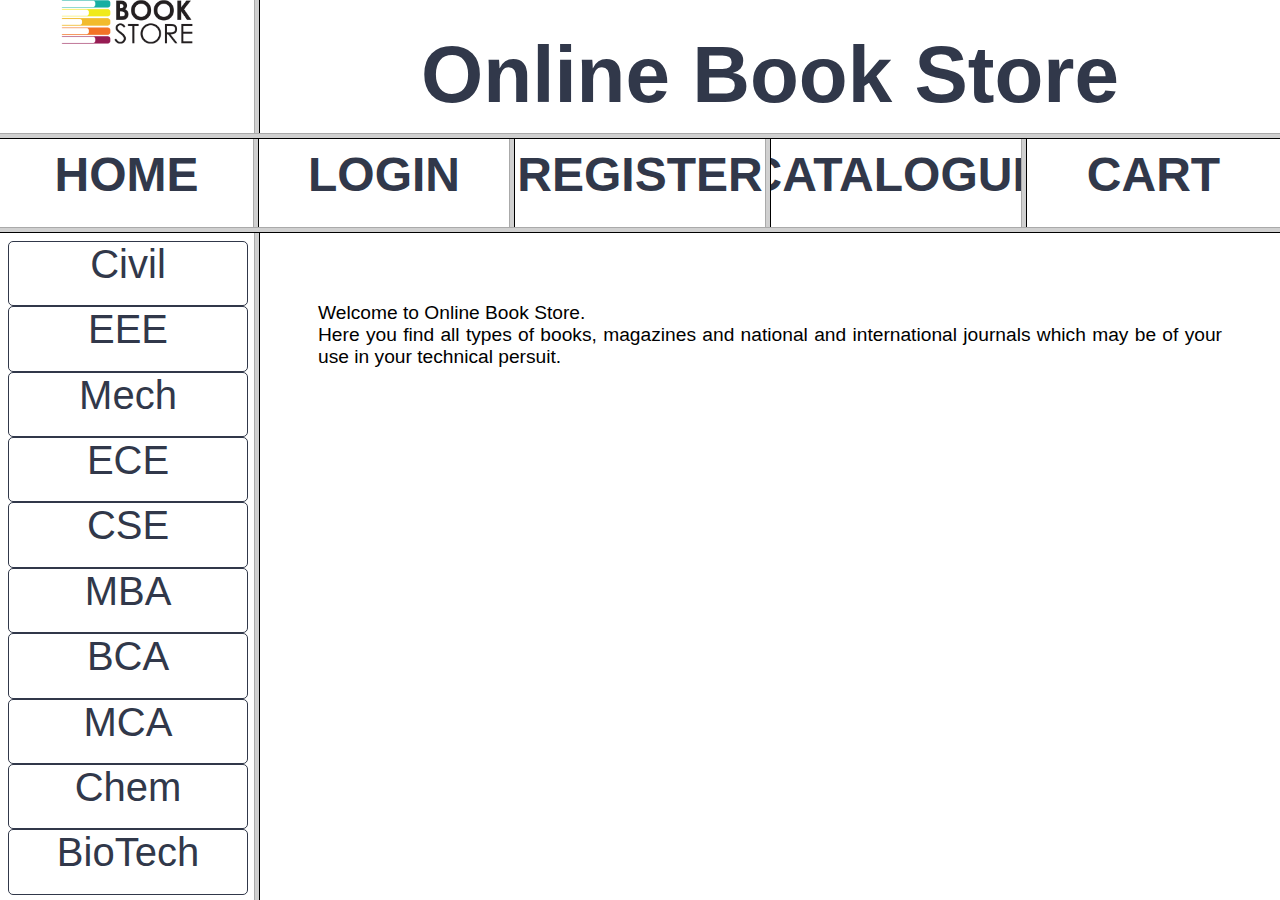
<file: index.html>
<!DOCTYPE html>
<html>

<head>
    <meta charset="utf-8">
    <meta name="viewport" content="width=device-width, initial-scale=1">
    <title>Online Book Store</title>
    <link rel="stylesheet" href="https://cdnjs.cloudflare.com/ajax/libs/font-awesome/6.5.1/css/all.min.css"
        integrity="sha512-DTOQO9RWCH3ppGqcWaEA1BIZOC6xxalwEsw9c2QQeAIftl+Vegovlnee1c9QX4TctnWMn13TZye+giMm8e2LwA=="
        crossorigin="anonymous" referrerpolicy="no-referrer" />
</head>
<frameset rows="15%,10%,*">
    <frameset cols="20%,*">
        <frame name="f11" src="logo.html" scrolling="no"></frame>
        <frame name="f12" src="title.html" scrolling="no"></frame>
    </frameset>
    <frameset cols="20.3%,20%,20%,20%,20%">
        <frame name="f21" src="home.html" scrolling="no"></frame>
        <frame name="f22" src="login.html" scrolling="no"></frame>
        <frame name="f23" src="reg.html" scrolling="no"></frame>
        <frame name="f24" src="cat.html" scrolling="no"></frame>
        <frame name="f25" src="cart.html" scrolling="no"></frame>
    </frameset>
    <frameset cols="20%,*">
        <frame name="f31" src="branches.html" scrolling="no"></frame>
        <frame name="f32" src="homepage.html" scrolling="no"></frame>
    </frameset>
</frameset>

</html>
</file>
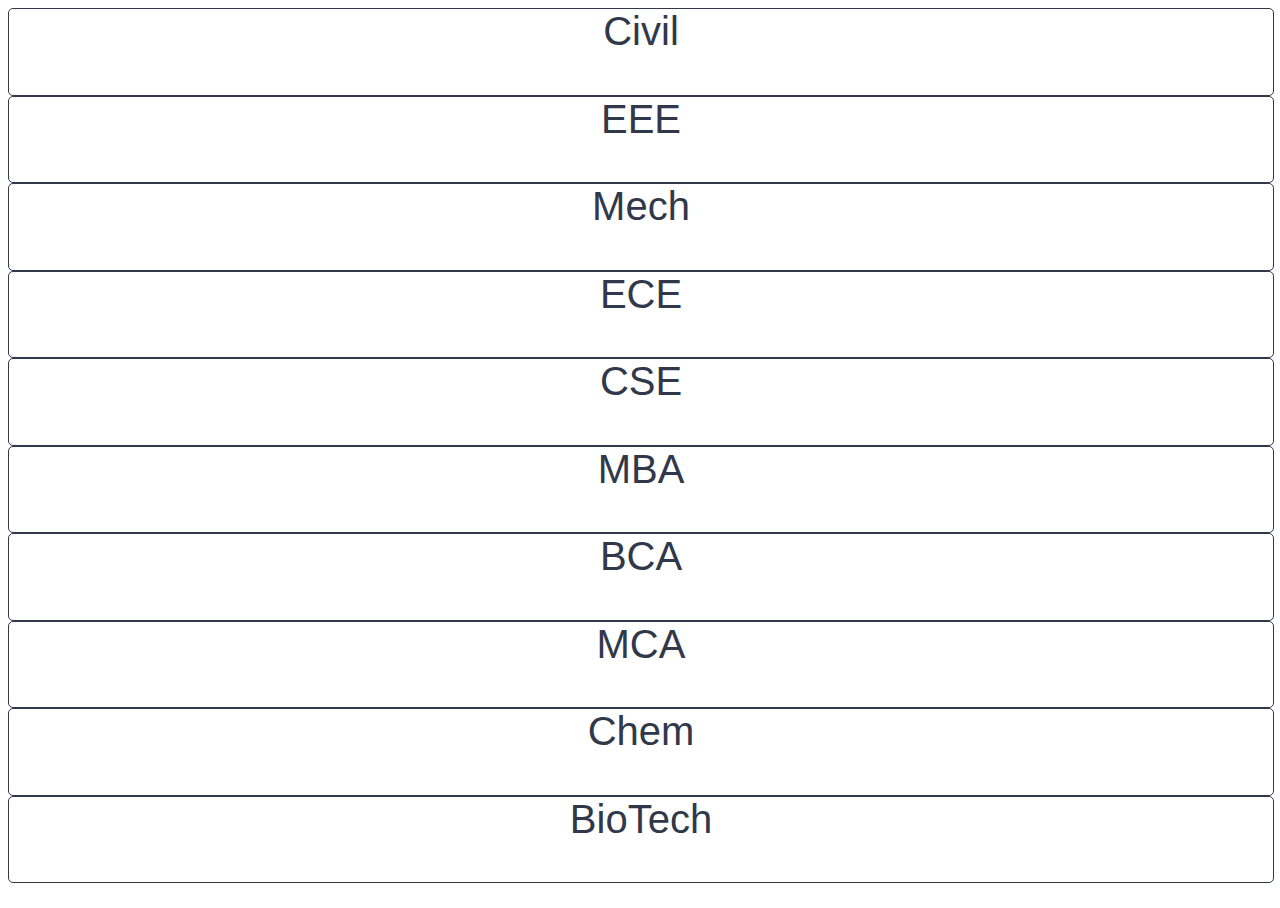
<file: branches.html>
<!DOCTYPE html>
<html style="height: 100vh;">

<head>
    <meta charset="utf-8">
    <meta name="viewport" content="width=device-width, initial-scale=1">
    <title></title>
    <style>
        body{
            display: flex;
            justify-content: center;
            align-items: center;
            height: 100%;
        }
        ul {
            margin: 0;
            padding: 0;
            height: 100%;
            width: 100%;
            list-style: none;
        }
        li {
            border: .5px solid #31384a;
            width: 100%;
            height: 9.5%;
            font-size: 2.5em;
            border-radius: 5px;
            font-family: 'Poppins', sans-serif;
            color: #31384a;
            font-stretch: ultra-expanded;
            padding: 0px;
            text-align: center;
        }
    </style>
</head>

<body>
    <ul>
        <li>Civil</li>
        <li>EEE</li>
        <li>Mech</li>
        <li>ECE</li>
        <li>CSE</li>
        <li>MBA</li>
        <li>BCA</li>
        <li>MCA</li>
        <li>Chem</li>
        <li>BioTech</li>
    </ul>
</body>

</html>
</file>
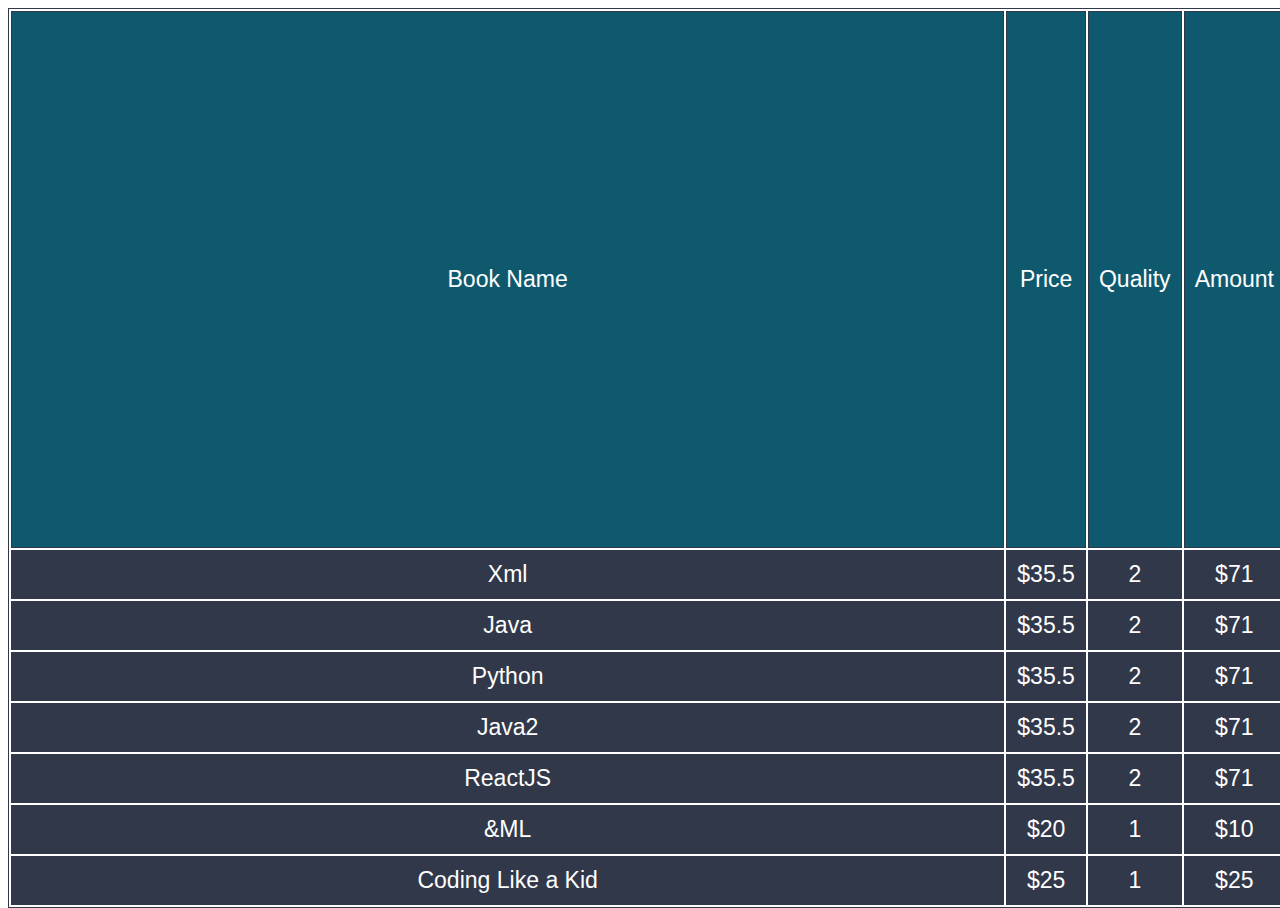
<file: cartpage.html>
<!DOCTYPE html>
<html lang="en">

<head>
    <meta charset="UTF-8">
    <meta name="viewport" content="width=device-width, initial-scale=1.0">
    <title>Document</title>
    <style>
        * {
            height: 100%;
            width: 100%;
        }
        table,
        td {
            font-family: 'Poppins', sans-serif;
            font-size: 1.2em;
            border: .5px solid #31384a;
            text-align: center;
            color: #fff;
        }

        #tablehead {
            background-color: #0f596e;
        }

        tr {
            background-color: #31384a;
        }
    </style>
</head>

<body>
    <table cellpadding="10" style="border: .5px solid #31384a;">
        <tr id="tablehead">
        <td>Book Name</td>
        <td>Price</td>
        <td>Quality</td>
        <td>Amount</td>
        </tr>
        <tr>
            <td>Xml</td>
            <td>$35.5</td>
            <td>2</td>
            <td>$71</td>
        </tr>
        <tr>
            <td>Java</td>
            <td>$35.5</td>
            <td>2</td>
            <td>$71</td>
        </tr>
        <tr>
            <td>Python</td>
            <td>$35.5</td>
            <td>2</td>
            <td>$71</td>
        </tr>
        <tr>
            <td>Java2</td>
            <td>$35.5</td>
            <td>2</td>
            <td>$71</td>
        </tr>
        <tr>
            <td>ReactJS</td>
            <td>$35.5</td>
            <td>2</td>
            <td>$71</td>
        </tr>
        <tr>
            <td>&ML</td>
            <td>$20</td>
            <td>1</td>
            <td>$10</td>
        </tr>
        <tr>
            <td>Coding Like a Kid</td>
            <td>$25</td>
            <td>1</td>
            <td>$25</td>
        </tr>
</body>

</html>
</file>
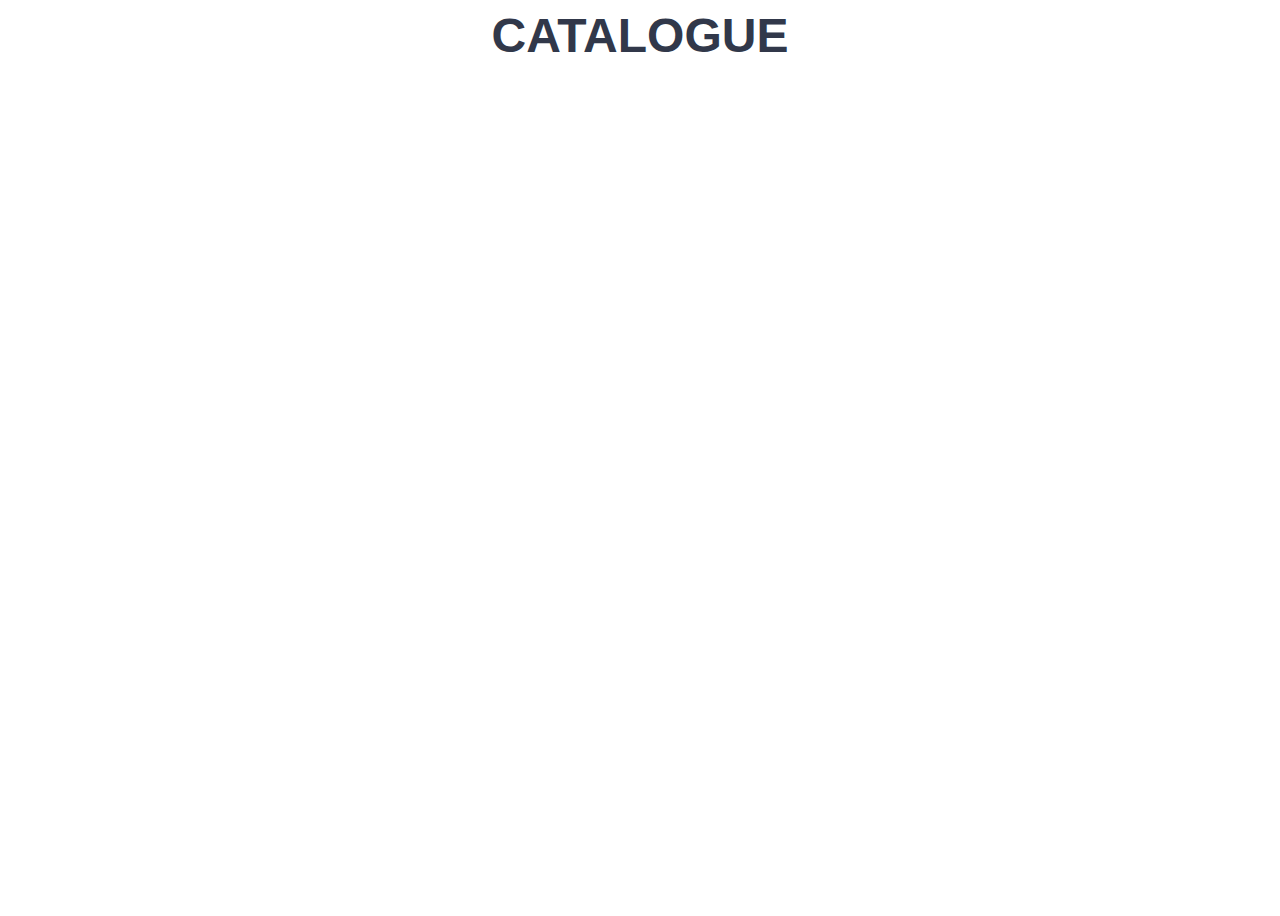
<file: cat.html>
<!DOCTYPE html>
<html>

<head>
    <meta charset="utf-8">
    <meta name="viewport" content="width=device-width, initial-scale=1">
    <title></title>
    <style>
        body {
            display: flex;
            justify-content: center;
            height: 100vh;
        }

        a {
            font-weight: 800;
            font-size: 3em;
            text-decoration: none;
            color: #31384a;
            font-stretch: expanded;
            font-family: 'Poppins', sans-serif;
        }
    </style>
</head>

<body>
    <a href="catalogue.html" target="f32">CATALOGUE</a>
</body>

</html>
</file>
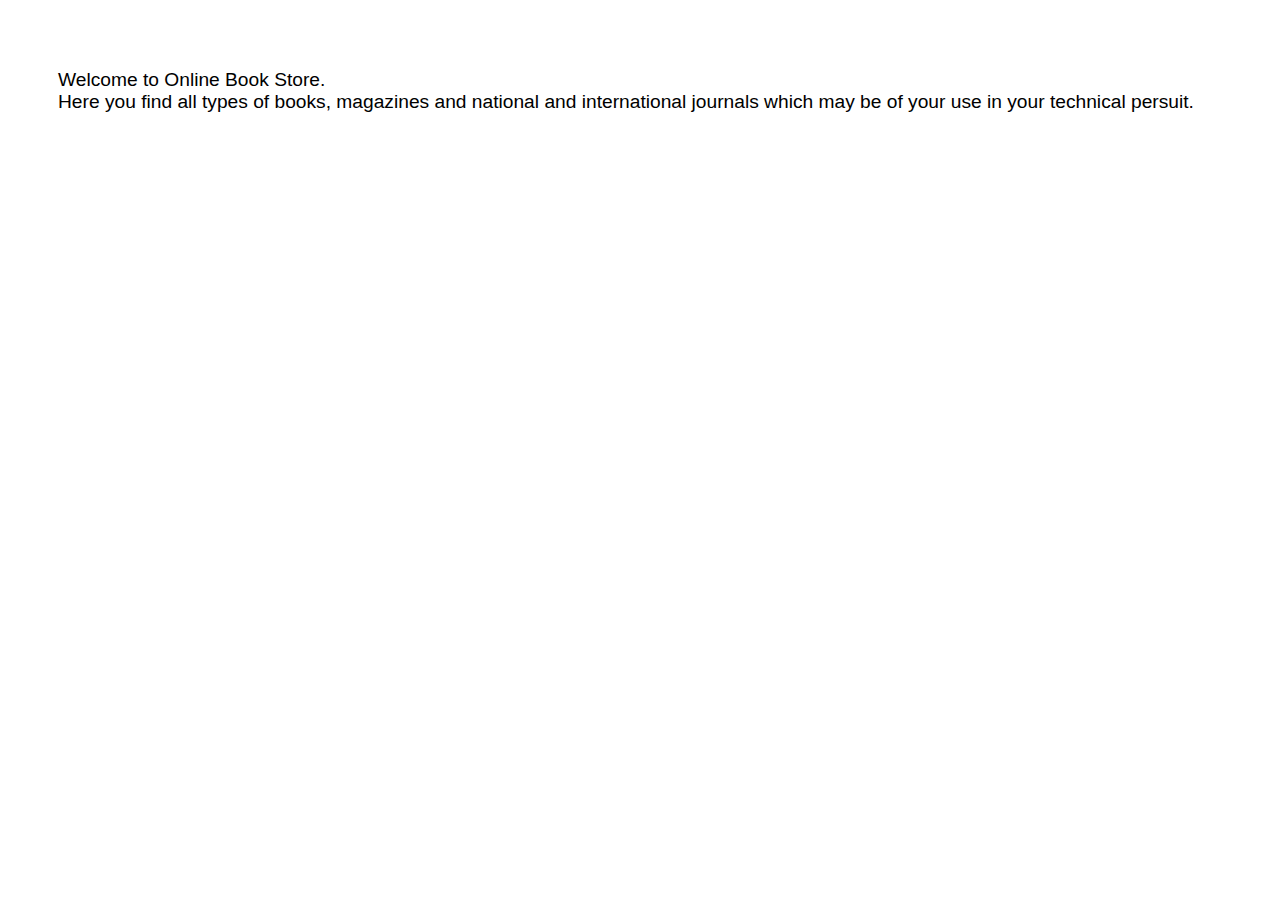
<file: homepage.html>
<!DOCTYPE html>
<html>

<head>
    <meta charset="utf-8">
    <meta name="viewport" content="width=device-width, initial-scale=1">
    <title></title>
</head>

<body>
    <p align="justify" style="font-family: 'Poppins', sans-serif; font-size: 1.2em; padding: 50px;">Welcome to Online
        Book Store.<br>Here you find all types of books, magazines and national and international journals which may be
        of your use in your technical persuit.</p>
</body>

</html>
</file>
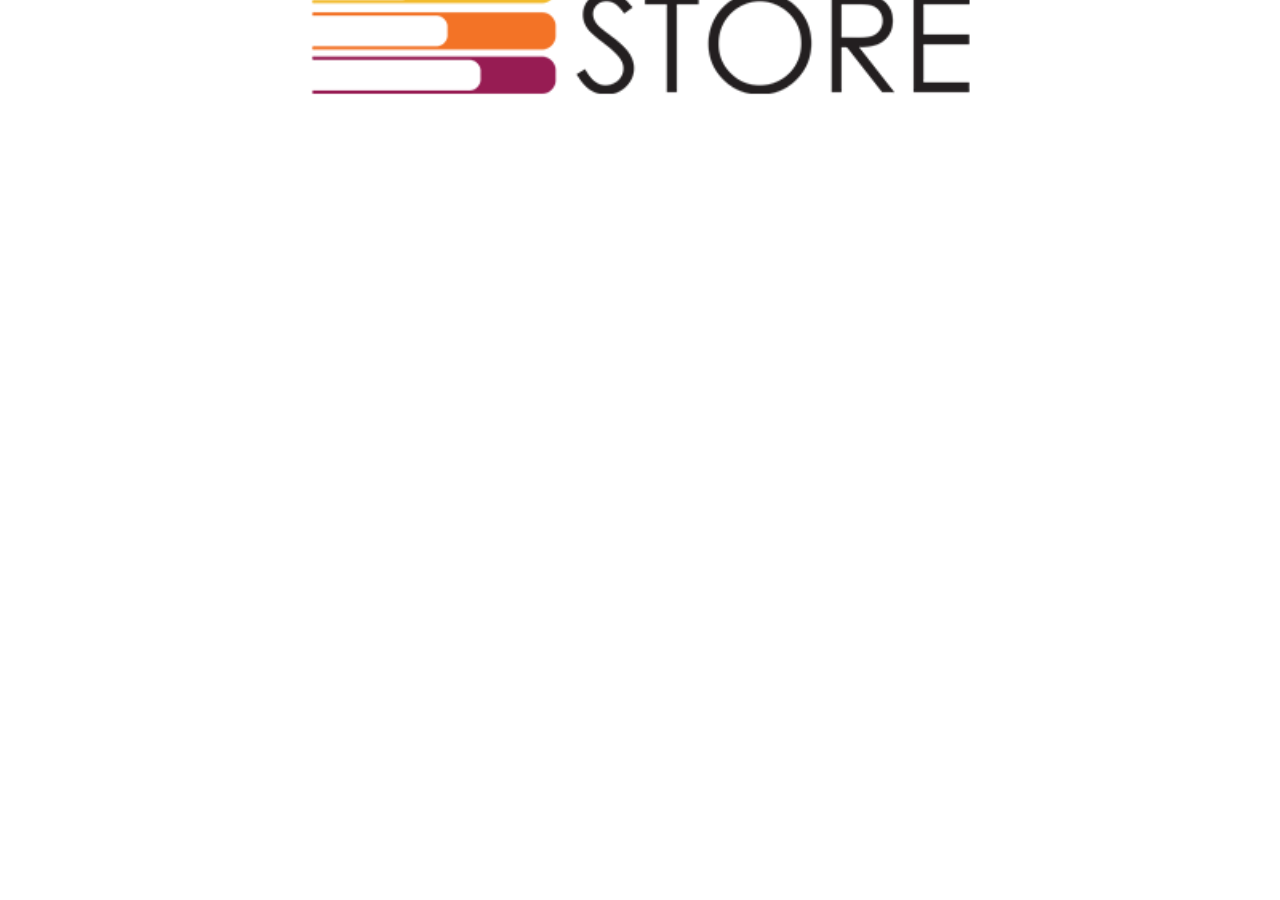
<file: logo.html>
<!DOCTYPE html>
<html>

<head>
    <meta charset="utf-8">
    <meta name="viewport" content="width=device-width, initial-scale=1">
    <title></title>
    <style>
        body {
            display: flex;
            justify-content: center;
            align-items: center;
        }
        img {
            position: absolute;
            top: -55%;
            object-fit: cover;
            width: 100%;
            height: auto;
        }
    </style>
</head>

<body>
    <img src="logo.png" width="200" height="100" />
</body>

</html>
</file>
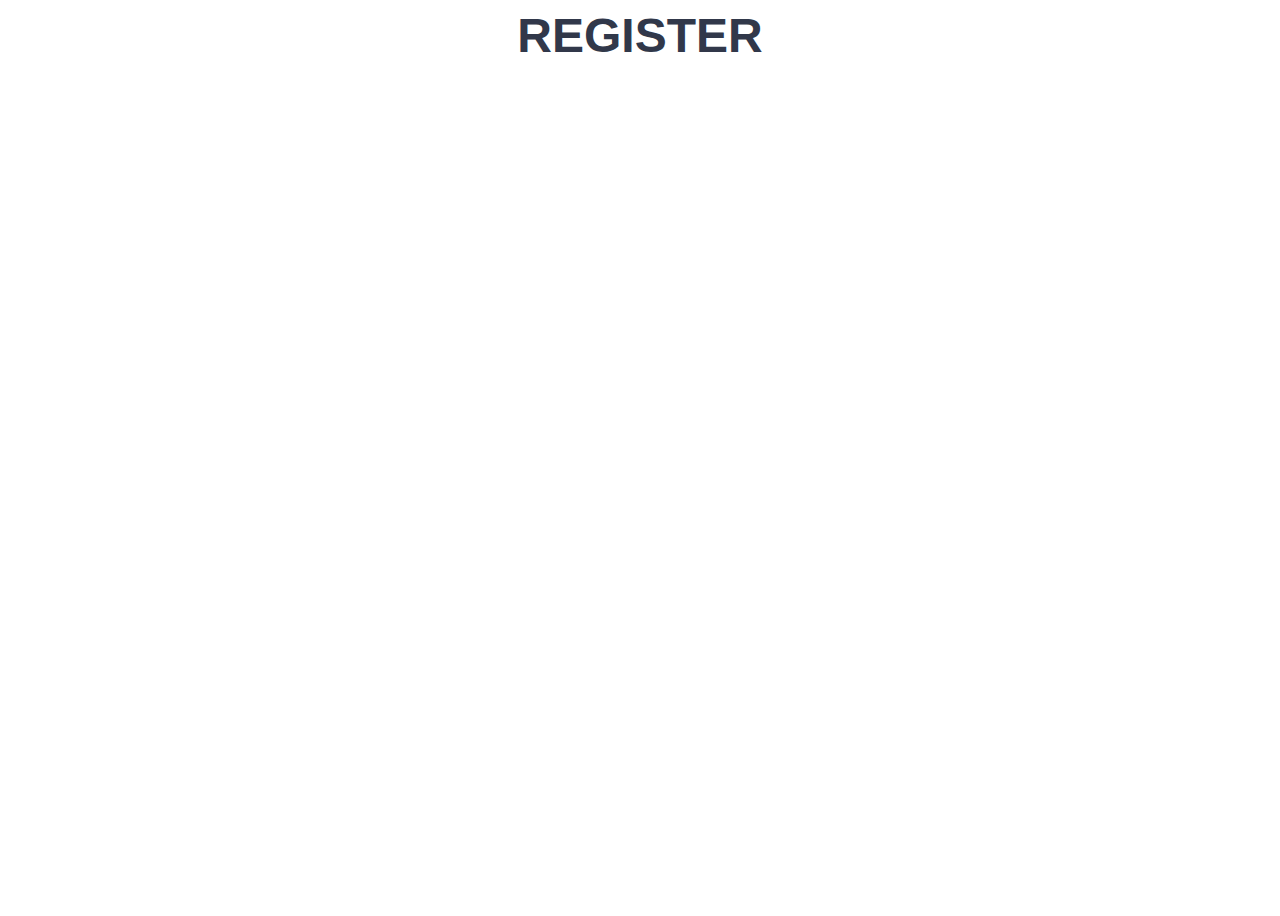
<file: reg.html>
<!DOCTYPE html>
<html lang="en">

<head>
    <meta charset="UTF-8">  
    <meta name="viewport" content="width=device-width, initial-scale=1.0">
    <title>Document</title>
    <style>
        body {
            display: flex;
            justify-content: center;
            height: 100vh;
        }

        a {
            font-weight: 800;
            font-size: 3em;
            text-decoration: none;
            color: #31384a;
            font-stretch: expanded;
            font-family: 'Poppins', sans-serif;
        }
    </style>
</head>

<body>
    <a href="registration.html" target="f32">REGISTER</a>
</body>

</html>
</file>
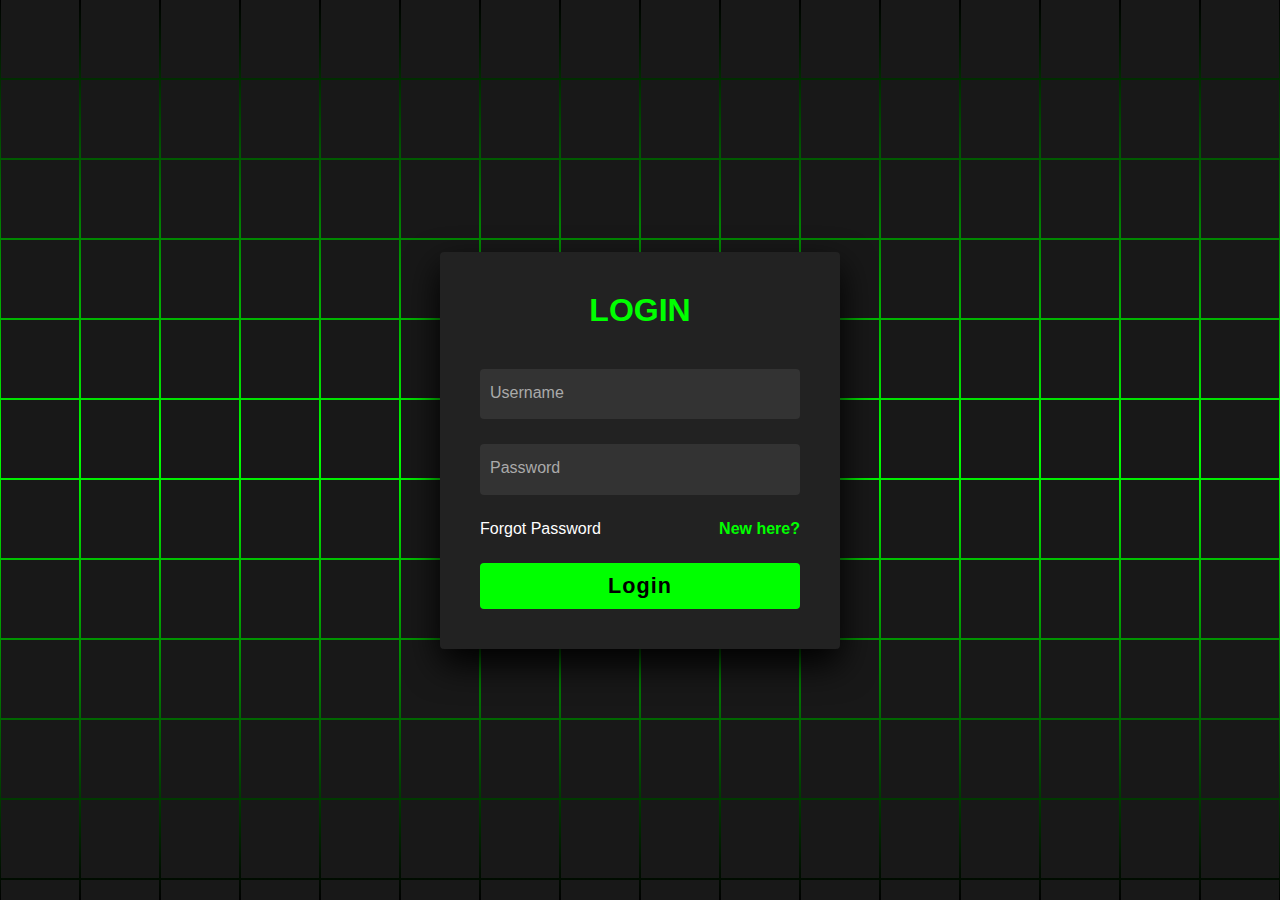
<file: regpage.html>
<!doctype html>

<html lang="en">

<head>
    <meta charset="UTF-8">
    <title> login form</title>
    <link rel="stylesheet" href="./style.css">
</head>

<body> <!-- partial:index.partial.html -->

    <section>
        <span></span> <span></span> <span></span> <span></span> <span></span> <span></span> <span></span>
        <span></span> <span></span> <span></span> <span></span> <span></span> <span></span> <span></span> <span></span>
        <span></span> <span></span> <span></span> <span></span> <span></span> <span></span> <span></span> <span></span>
        <span></span> <span></span> <span></span> <span></span> <span></span> <span></span> <span></span> <span></span>
        <span></span> <span></span> <span></span> <span></span> <span></span> <span></span> <span></span> <span></span>
        <span></span> <span></span> <span></span> <span></span> <span></span> <span></span> <span></span> <span></span>
        <span></span> <span></span> <span></span> <span></span> <span></span> <span></span> <span></span> <span></span>
        <span></span> <span></span> <span></span> <span></span> <span></span> <span></span> <span></span> <span></span>
        <span></span> <span></span> <span></span> <span></span> <span></span> <span></span> <span></span> <span></span>
        <span></span> <span></span> <span></span> <span></span> <span></span> <span></span> <span></span> <span></span>
        <span></span> <span></span> <span></span> <span></span> <span></span> <span></span> <span></span> <span></span>
        <span></span> <span></span> <span></span> <span></span> <span></span> <span></span> <span></span> <span></span>
        <span></span> <span></span> <span></span> <span></span> <span></span> <span></span> <span></span> <span></span>
        <span></span> <span></span> <span></span> <span></span> <span></span> <span></span> <span></span> <span></span>
        <span></span> <span></span> <span></span> <span></span> <span></span> <span></span> <span></span> <span></span>
        <span></span> <span></span> <span></span> <span></span> <span></span> <span></span> <span></span> <span></span>
        <span></span> <span></span> <span></span> <span></span> <span></span> <span></span> <span></span> <span></span>
        <span></span> <span></span> <span></span> <span></span> <span></span> <span></span> <span></span> <span></span>
        <span></span> <span></span> <span></span> <span></span> <span></span> <span></span> <span></span> <span></span>
        <span></span> <span></span> <span></span> <span></span> <span></span> <span></span> <span></span> <span></span>
        <span></span> <span></span> <span></span> <span></span> <span></span> <span></span> <span></span> <span></span>
        <span></span> <span></span> <span></span> <span></span> <span></span> <span></span> <span></span> <span></span>
        <span></span> <span></span> <span></span> <span></span> <span></span> <span></span> <span></span> <span></span>
        <span></span> <span></span> <span></span> <span></span> <span></span> <span></span> <span></span> <span></span>
        <span></span> <span></span> <span></span> <span></span> <span></span> <span></span> <span></span> <span></span>
        <span></span> <span></span> <span></span> <span></span> <span></span> <span></span> <span></span> <span></span>
        <span></span> <span></span> <span></span> <span></span> <span></span> <span></span> <span></span> <span></span>
        <span></span> <span></span> <span></span> <span></span> <span></span> <span></span> <span></span> <span></span>
        <span></span> <span></span> <span></span> <span></span> <span></span> <span></span> <span></span> <span></span>
        <span></span> <span></span> <span></span> <span></span> <span></span> <span></span> <span></span> <span></span>
        <span></span> <span></span> <span></span> <span></span> <span></span> <span></span> <span></span> <span></span>
        <span></span> <span></span> <span></span> <span></span> <span></span> <span></span> <span></span> <span></span>
        <span></span> <span></span> <span></span> <span></span> <span></span> <span></span> <span></span> <span></span>

        <div class="signin">  

            <div class="content">
                <h2>Login</h2>
                <div class="form">
                    <div class="inputBox">
                        <input type="text" required> <i>Username</i>
                    </div>
                    <div class="inputBox">
                        <input type="password" required> <i>Password</i>
                    </div>
                    <div class="links">
                        <a href="file:///C:/Users/Lab/Desktop/KKK/forget%20password.html">Forgot Password</a>
                        <a href="file:///C:/Users/Lab/Desktop/KKK/registration.html">New here?</a>
                    </div>

                    <div class="inputBox">
                        <input type="submit" value="Login">
                    </div>
                </div>
            </div>
        </div>
    </section> <!-- partial -->

</body>

</html>
</file>
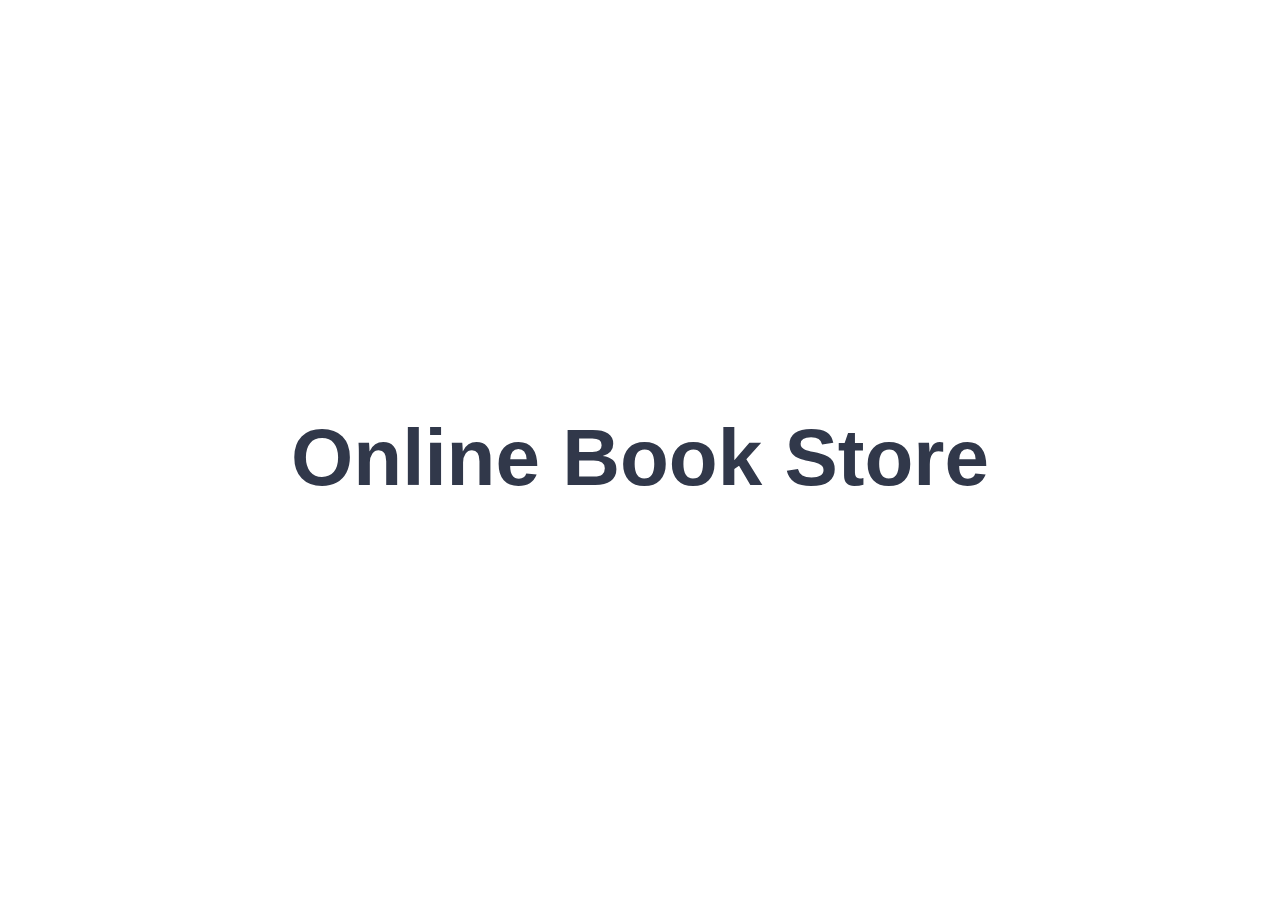
<file: title.html>
<!DOCTYPE html>
<html>

<head>
    <meta charset="utf-8">
    <meta name="viewport" content="width=device-width, initial-scale=1">
    <title></title>
    <style>
        body {
            display: flex;
            justify-content: center;
            align-items: center;
            height: 100vh;
        }

        h1 {
            font-weight: 800;  
            font-size: 5em;
            text-decoration: none;
            color: #31384a;
            font-stretch: expanded;
            font-family: 'Poppins', sans-serif;
        }
    </style>
</head>

<body>
    <h1 align="center">Online Book Store</h1>
</body>

</html>
</file>
<file: style.css>
@import url('https://fonts.googleapis.com/css2?family=Quicksand:wght@300;400;500;600;700&display=swap');

* {
  margin: 0;
  padding: 0;
  box-sizing: border-box;
  font-family: 'Poppins', sans-serif;
}

body {
  display: flex;
  justify-content: center;
  align-items: center;
  min-height: 100vh;
  background: #000;
}

section {
  position: absolute;
  width: 100vw;
  height: 100vh;
  display: flex;
  justify-content: center;
  align-items: center;
  gap: 2px;
  flex-wrap: wrap;
  overflow: hidden;
}

section::before {
  content: '';
  position: absolute;
  width: 100%;
  height: 100%;
  background: linear-gradient(#000, #0f0, #000);
  animation: animate 5s linear infinite;
}

@keyframes animate {
  0% {
    transform: translateY(-100%);  
  }

  100% {
    transform: translateY(100%);
  }
}

section span {
  position: relative;
  display: block;
  width: calc(6.25vw - 2px);
  height: calc(6.25vw - 2px);
  background: #181818;
  z-index: 2;
  transition: 1.5s;
}

section span:hover {
  background: #0f0;
  transition: 0s;
}

section .signin {
  position: absolute;
  width: 400px;
  background: #222;
  z-index: 1000;
  display: flex;
  justify-content: center;
  align-items: center;
  padding: 40px;
  border-radius: 4px;
  box-shadow: 0 15px 35px rgba(0, 0, 0, 9);
}

section .signin .content {
  position: relative;
  width: 100%;
  display: flex;
  justify-content: center;
  align-items: center;
  flex-direction: column;
  gap: 40px;
}

section .signin .content h2 {
  font-size: 2em;
  color: #0f0;
  text-transform: uppercase;
}

section .signin .content .form {
  width: 100%;
  display: flex;
  flex-direction: column;
  gap: 25px;
}

section .signin .content .form .inputBox {
  position: relative;
  width: 100%;
}

section .signin .content .form .inputBox input {
  position: relative;
  width: 100%;
  background: #333;
  border: none;
  outline: none;
  padding: 25px 10px 7.5px;
  border-radius: 4px;
  color: #fff;
  font-weight: 500;
  font-size: 1em;
}

section .signin .content .form .inputBox i {
  position: absolute;
  left: 0;
  padding: 15px 10px;
  font-style: normal;
  color: #aaa;
  transition: 0.5s;
  pointer-events: none;
}

.signin .content .form .inputBox input:focus~i,
.signin .content .form .inputBox input:valid~i {
  transform: translateY(-7.5px);
  font-size: 0.8em;
  color: #fff;
}

.signin .content .form .links {
  position: relative;
  width: 100%;
  display: flex;
  justify-content: space-between;
}

.signin .content .form .links a {
  color: #fff;
  text-decoration: none;
}

.signin .content .form .links a:nth-child(2) {
  color: #0f0;
  font-weight: 600;
}

.signin .content .form .inputBox input[type="submit"] {
  padding: 10px;
  background: #0f0;
  color: #000;
  font-weight: 600;
  font-size: 1.35em;
  letter-spacing: 0.05em;
  cursor: pointer;
}

input[type="submit"]:active {
  opacity: 0.6;
}

@media (max-width: 900px) {
  section span {
    width: calc(10vw - 2px);
    height: calc(10vw - 2px);
  }
}

@media (max-width: 600px) {
  section span {
    width: calc(20vw - 2px);
    height: calc(20vw - 2px);
  }
}
</file>
